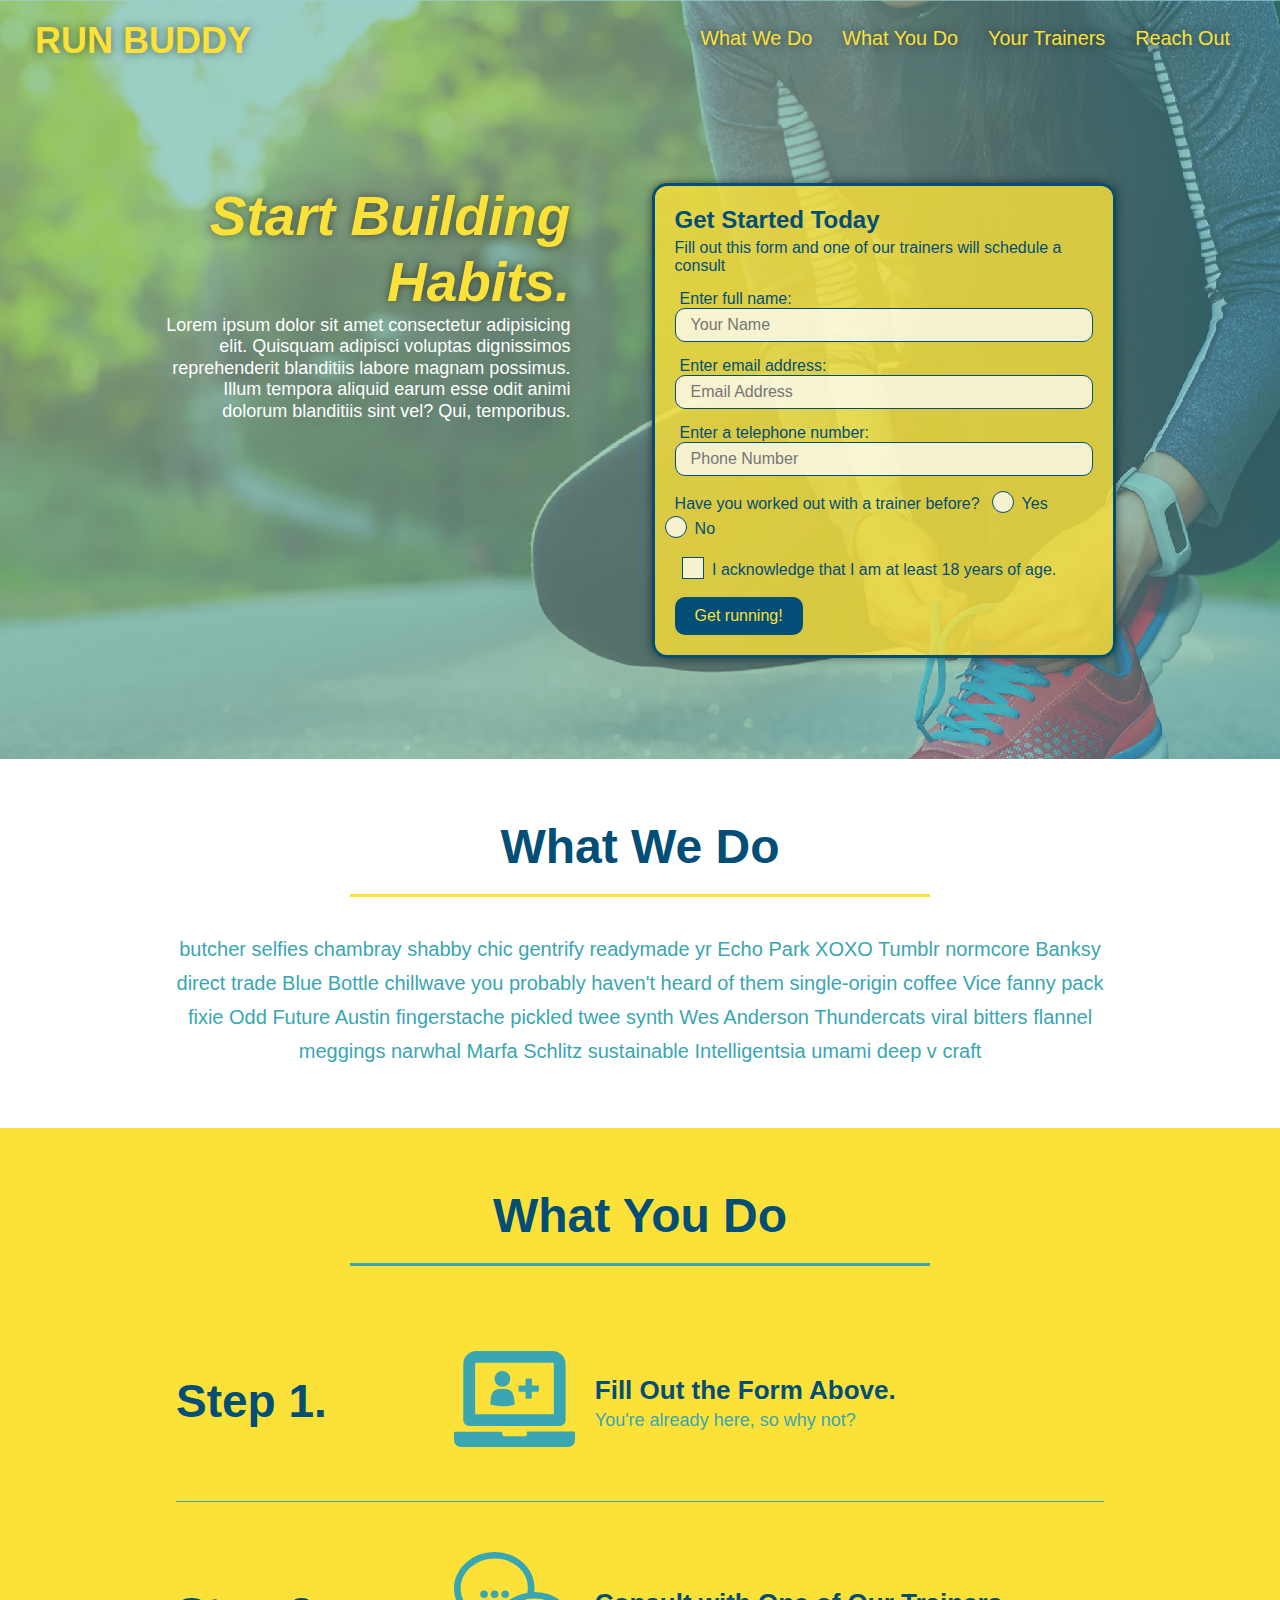
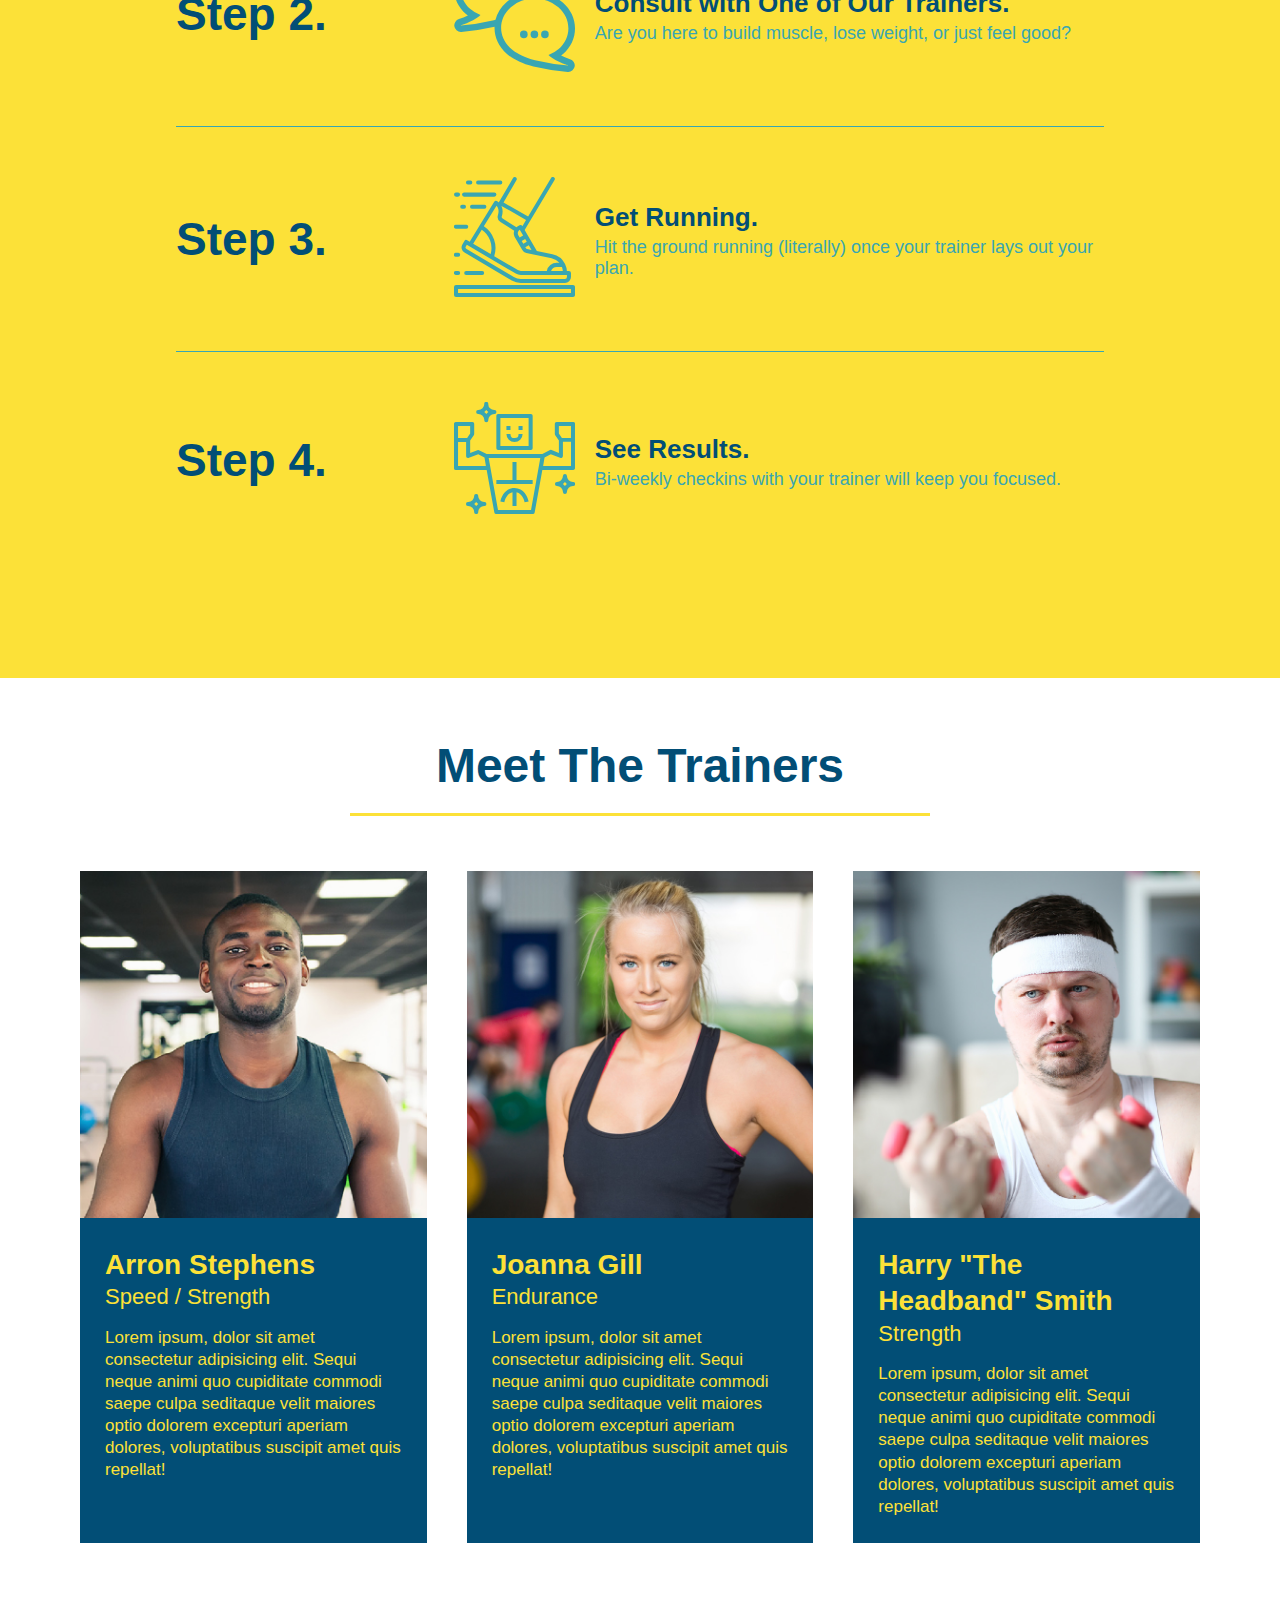
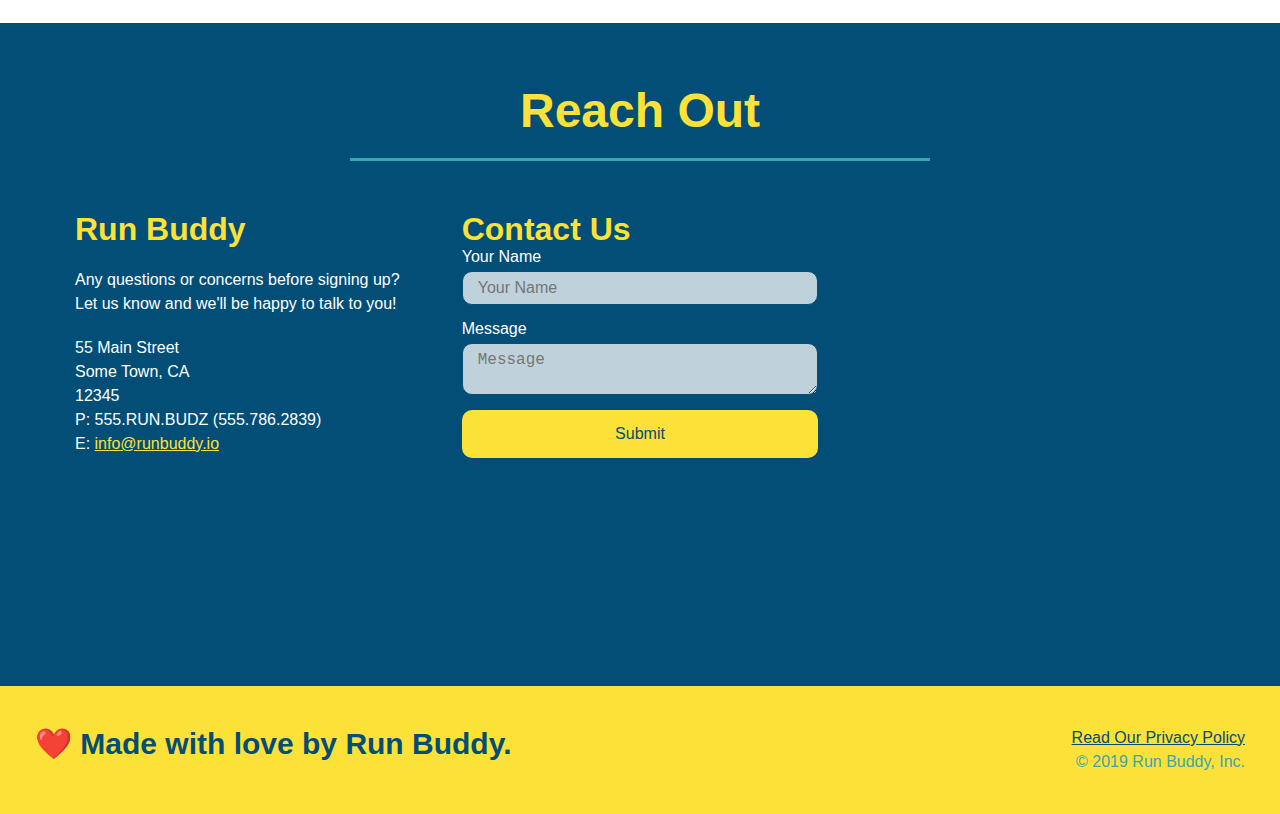
<file: index.html>
<!DOCTYPE html>
<html lang="en">

  <head>
    <meta charset="UTF-8" />
    <meta name="viewport" content="width=device-width, initial-scale=1.0" />
    <title>Run Buddy</title>

    <link rel="stylesheet" href="./assets/css/style.css" />
  </head>
  
  <body>
    <!-- navigation -->
    <header>
      <h1><a href="/">RUN BUDDY</a></h1>
      <nav>
        <ul>
          <li>
            <a href="#what-we-do">What We Do</a>
          </li>
          <li>
            <a href="#what-you-do">What You Do</a>
          </li>
          <li>
            <a href="#your-trainers">Your Trainers</a>
          </li>
          <li>
            <a href="#reach-out">Reach Out</a>
          </li>
        </ul>
      </nav>
    </header>

    <!-- hero/jumbotron -->
    <section class="hero">
      <div class="hero-cta">
        <h2>Start Building Habits.</h2>
        <p>
          Lorem ipsum dolor sit amet consectetur adipisicing elit. Quisquam adipisci voluptas dignissimos reprehenderit blanditiis labore magnam possimus. Illum tempora aliquid earum esse odit animi dolorum blanditiis sint vel? Qui, temporibus.
        </p>
      </div>
      <div class="hero-form">
        <h3>Get Started Today</h3>
        <p>Fill out this form and one of our trainers will schedule a consult</p>
        <form>
          <label for="name">Enter full name:</label>
          <input type="text" placeholder="Your Name" name="name" id="name" class="form-input" />
          <label for="email">Enter email address:</label>
          <input type="email" placeholder="Email Address" name="email" id="email" class="form-input" />
          <label for="phone">Enter a telephone number:</label>
          <input type="tel" placeholder="Phone Number" name="phone" id="phone" class="form-input" />
          <p>
            Have you worked out with a trainer before?
            <span class="radio-wrapper">
              <input type="radio" name="trainer-confirm" id="trainer-yes" />
              <label for="trainer-yes">Yes</label>
            </span>
            <span class="radio-wrapper">
              <input type="radio" name="trainer-confirm" id="trainer-no" />
              <label for="trainer-no">No</label>
            </span>
          </p>
          <p>
            <span class="checkbox-wrapper">
              <input type="checkbox" name="age-confirm" id="checkbox" />
              <label for="checkbox">I acknowledge that I am at least 18 years of age.</label>
            </span>
          </p>
          <button type="submit">
            Get running!
          </button>
        </form>
      </div>
    </section>

    <!-- "what we do" section -->
    <section id="what-we-do" class="intro">
      <div class="flex-row">
        <h2 class="section-title primary-border">What We Do</h2>
      </div>
      <div class="flex-row">
        <p>
          butcher selfies chambray shabby chic gentrify readymade yr Echo Park
          XOXO Tumblr normcore Banksy direct trade Blue Bottle chillwave you
          probably haven't heard of them single-origin coffee Vice fanny pack
          fixie Odd Future Austin fingerstache pickled twee synth Wes Anderson
          Thundercats viral bitters flannel meggings narwhal Marfa Schlitz
          sustainable Intelligentsia umami deep v craft
        </p>
      </div>
    </section>

    <!-- "what you do" section -->
    <section id="what-you-do" class="steps">
      <div class="flex-row">
        <h2 class="section-title secondary-border">What You Do</h2>
      </div>
      <div class="step">
        <h3>Step 1.</h3>
        <div class="step-info">
          <div class="step-img">
            <img src="./assets/images/step-1.svg" alt="" />
          </div>
          <div class="step-text">
            <h4>Fill Out the Form Above.</h4>
            <p>You're already here, so why not?</p>
          </div>
        </div>
      </div>
      <div class="step">
        <h3>Step 2.</h3>
        <div class="step-info">
          <div class="step-img">
            <img src="./assets/images/step-2.svg" alt="" />
          </div>
          <div class="step-text">
            <h4>Consult with One of Our Trainers.</h4>
            <p>Are you here to build muscle, lose weight, or just feel good?</p>
          </div>
        </div>
      </div>
      <div class="step">
        <h3>Step 3.</h3>
        <div class="step-info">
          <div class="step-img">
            <img src="./assets/images/step-3.svg" alt="" />
          </div>
          <div class="step-text">
            <h4>Get Running.</h4>
            <p>Hit the ground running (literally) once your trainer lays out your plan.</p>
          </div>
        </div>
      </div>
      <div class="step">
        <h3>Step 4.</h3>
        <div class="step-info">
          <div class="step-img">
            <img src="./assets/images/step-4.svg" alt="" />
          </div>
          <div class="step-text">
            <h4>See Results.</h4>
            <p>Bi-weekly checkins with your trainer will keep you focused.</p>
          </div>
        </div>
      </div>
    </section>

    <!-- "meet the trainers" section -->
    <section id="your-trainers">
      <div class="flex-row">
        <h2 class="section-title primary-border">Meet The Trainers</h2>
      </div>
      <div class="trainers">
        <!-- first trainer bio -->
        <article class="trainer">
          <img src="./assets/images/trainer-1.jpg" alt="Arron Stephens in his workout clothes, ready to pump iron" />
          <div class="trainer-bio">
            <h3 class="trainer-name">Arron Stephens</h3>
            <h4 class="trainer-role">Speed / Strength</h4>
            <p>
              Lorem ipsum, dolor sit amet consectetur adipisicing elit. Sequi
              neque animi quo cupiditate commodi saepe culpa seditaque velit
              maiores optio dolorem excepturi aperiam dolores, voluptatibus
              suscipit amet quis repellat!
            </p>
          </div>
        </article>
        <!-- second trainer bio -->
        <article class="trainer">
          <img src="./assets/images/trainer-2.jpg" alt="Joanna Gill cooling off after a workout" />
          <div class="trainer-bio">
            <h3 class="trainer-name">Joanna Gill</h3>
            <h4 class="trainer-role">Endurance</h4>
            <p>
              Lorem ipsum, dolor sit amet consectetur adipisicing elit. Sequi
              neque animi quo cupiditate commodi saepe culpa seditaque velit
              maiores optio dolorem excepturi aperiam dolores, voluptatibus
              suscipit amet quis repellat!
            </p>
          </div>
        </article>
        <!-- third trainer bio -->
        <article class="trainer">
          <img src="./assets/images/trainer-3.jpg" alt="Harry Smith wearing a headband and lifting comically small pink weights" />
          <div class="trainer-bio">
            <h3>Harry "The Headband" Smith</h3>
            <h4 class="trainer-role">Strength</h4>
            <p>
              Lorem ipsum, dolor sit amet consectetur adipisicing elit. Sequi
              neque animi quo cupiditate commodi saepe culpa seditaque velit
              maiores optio dolorem excepturi aperiam dolores, voluptatibus
              suscipit amet quis repellat!
            </p>
          </div>
        </article>
      </div>
    </section>

    <!-- "reach out" section -->
    <section id="reach-out" class="contact">
      <h2 class="section-title secondary-border">Reach Out</h2>
      <div class="contact-info">
        <div>
          <h3>Run Buddy</h3>
          <p>
            Any questions or concerns before signing up?
            <br />
            Let us know and we'll be happy to talk to you!
          </p>
          <address>
            55 Main Street<br />
            Some Town, CA<br />
            12345<br />
            P: 555.RUN.BUDZ (555.786.2839)<br />
            E: <a href="mailto:info@runbuddy.io">info@runbuddy.io</a>
          </address>
        </div>

        <div class="contact-form">
          <h3>Contact Us</h3>
          <form>
            <label for="contact-name">Your Name</label>
            <input type="text" id="contact-name" placeholder="Your Name" />

            <label for="contact-message">Message</label>
            <textarea id="contact-message" placeholder="Message"></textarea>

            <button type="submit">Submit</button>
          </form>
        </div>

        <iframe src="https://www.google.com/maps/embed?pb=!1m18!1m12!1m3!1d3104.876282509733!2d-77.05725918379312!3d38.903944379569616!2m3!1f0!2f0!3f0!3m2!1i1024!2i768!4f13.1!3m3!1m2!1s0x89b7b7b4bd44051b%3A0x364fdcc8af29e648!2s2600%20Pennsylvania%20Avenue%20NW%2C%20Washington%2C%20DC%2020037!5e0!3m2!1sen!2sus!4v1615965365002!5m2!1sen!2sus" allowfullscreen="" loading="lazy"></iframe>
      </div>
    </section>

    <!-- footer -->
    <footer>
      <h2>❤️ Made with love by Run Buddy.</h2>
      <div>
        <a href="./privacy-policy.html">Read Our Privacy Policy</a><br />
        &copy; 2019 Run Buddy, Inc.
      </div>
    </footer>
  </body>

</html>
</file>
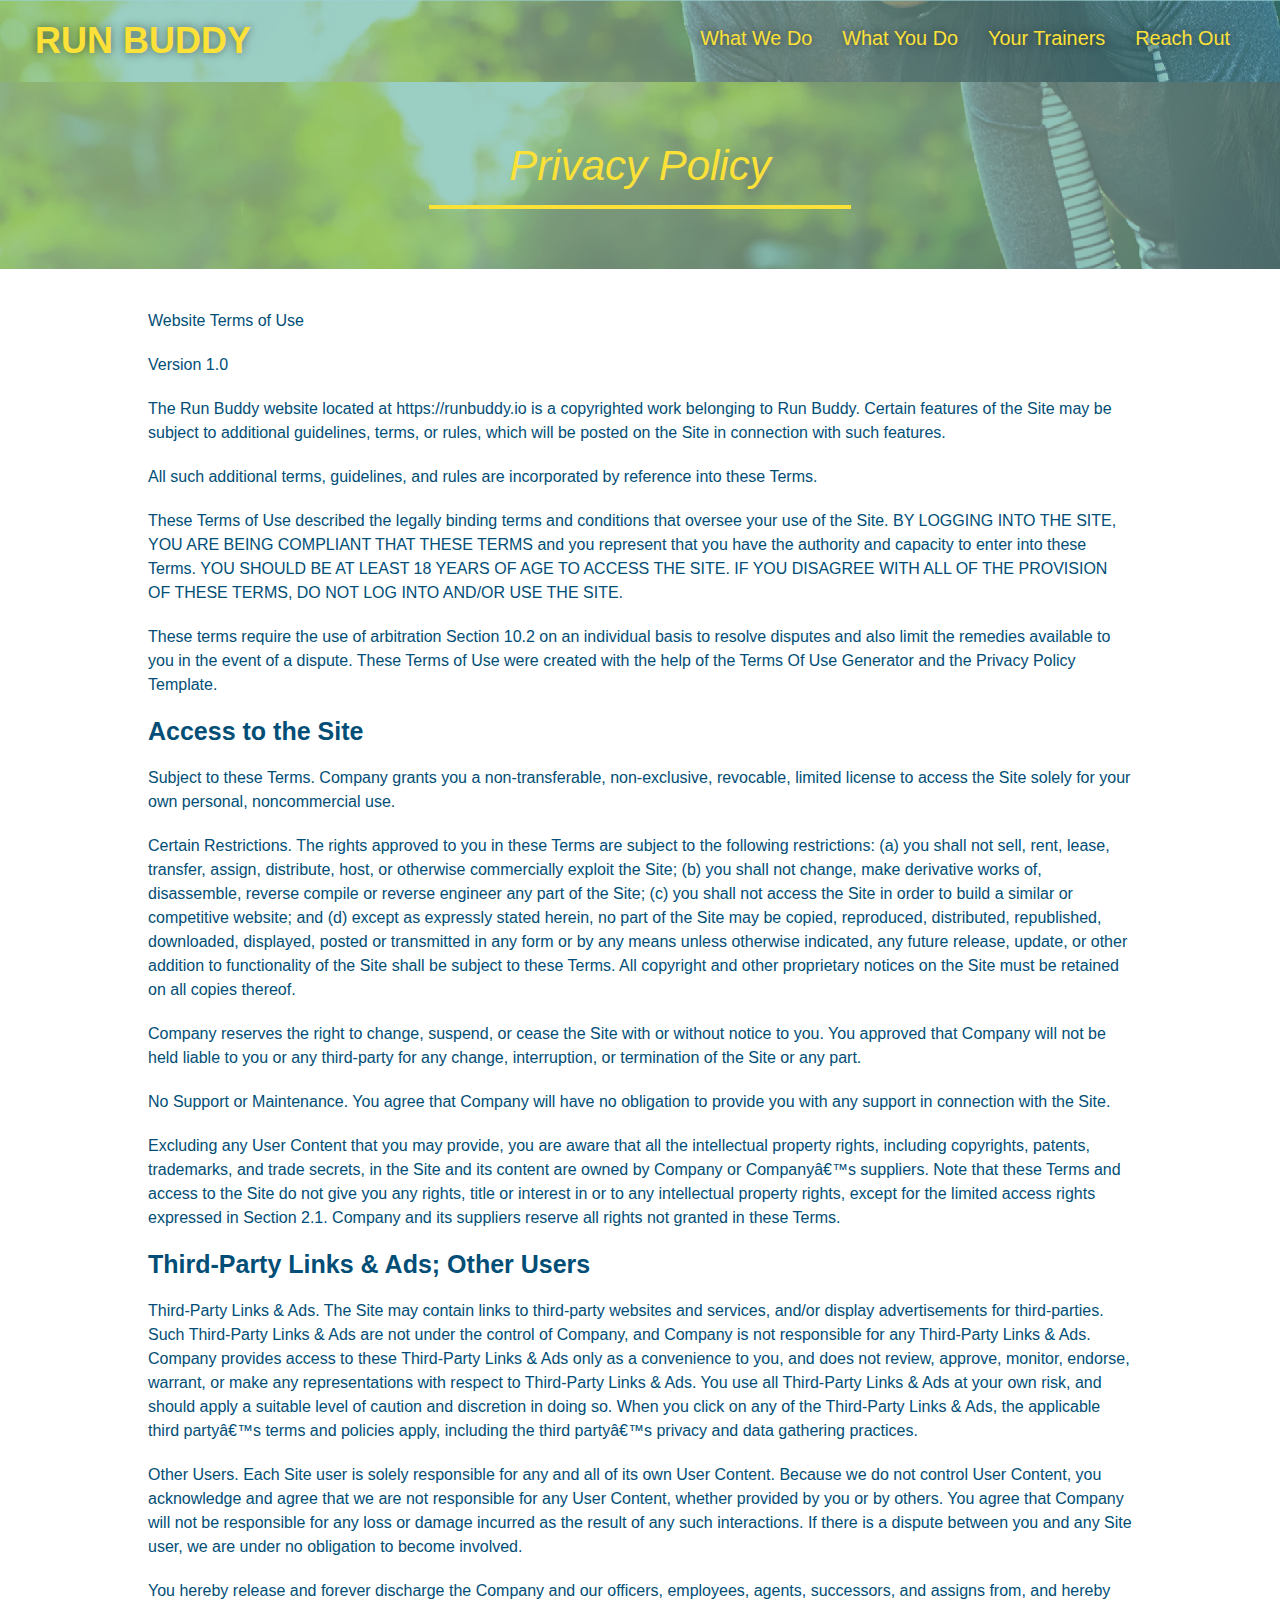
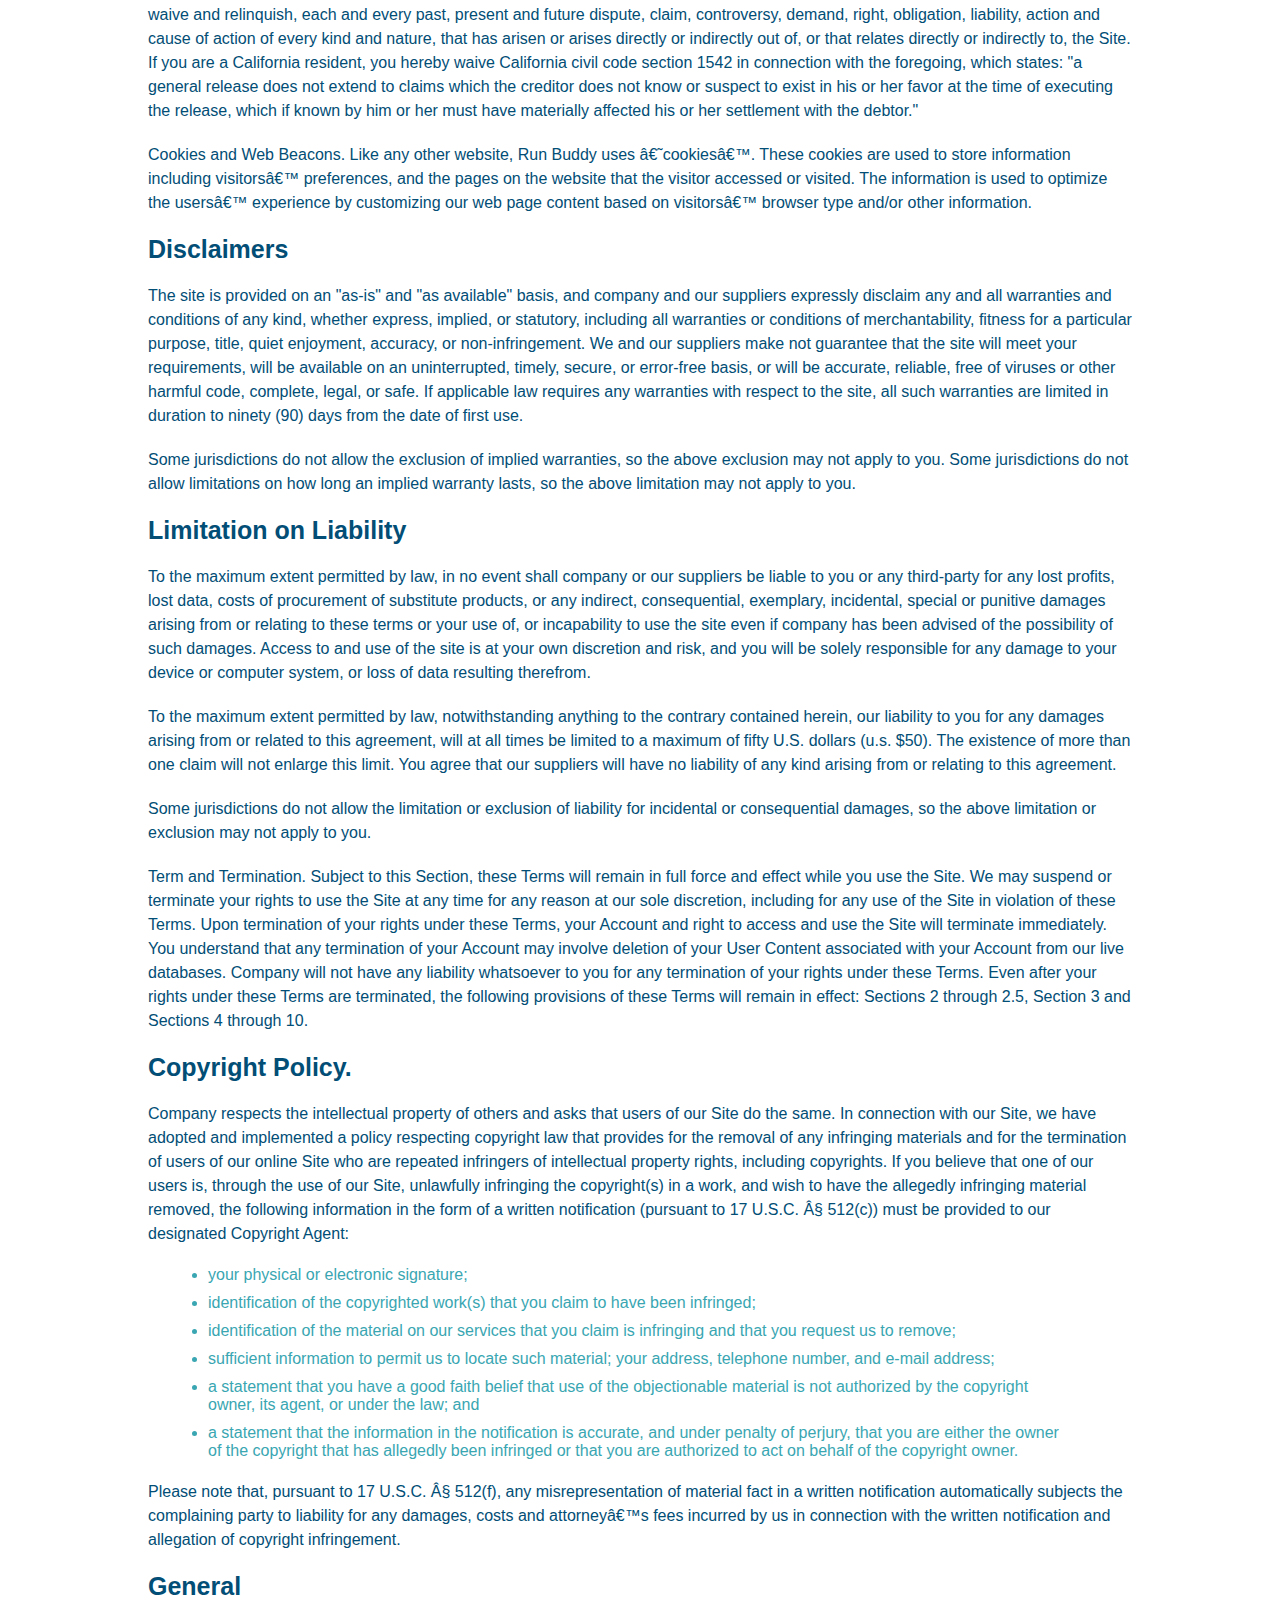
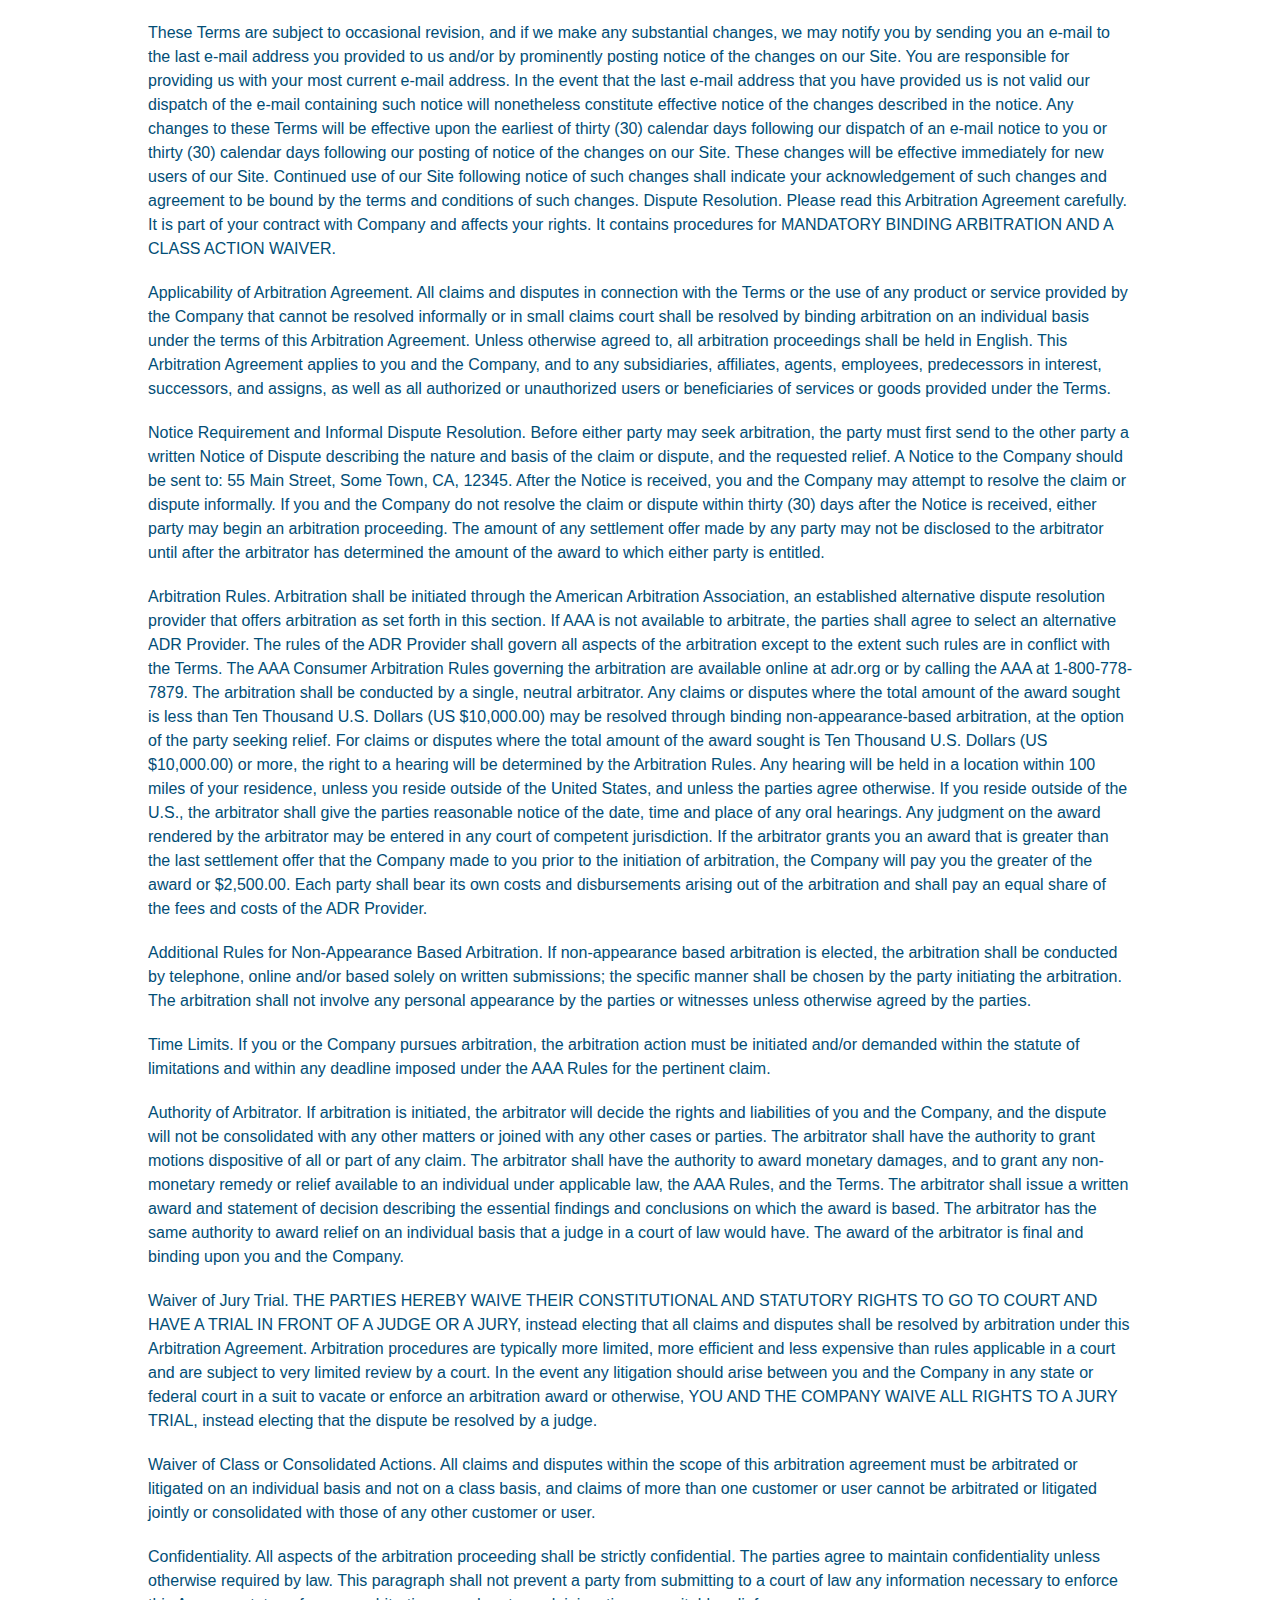
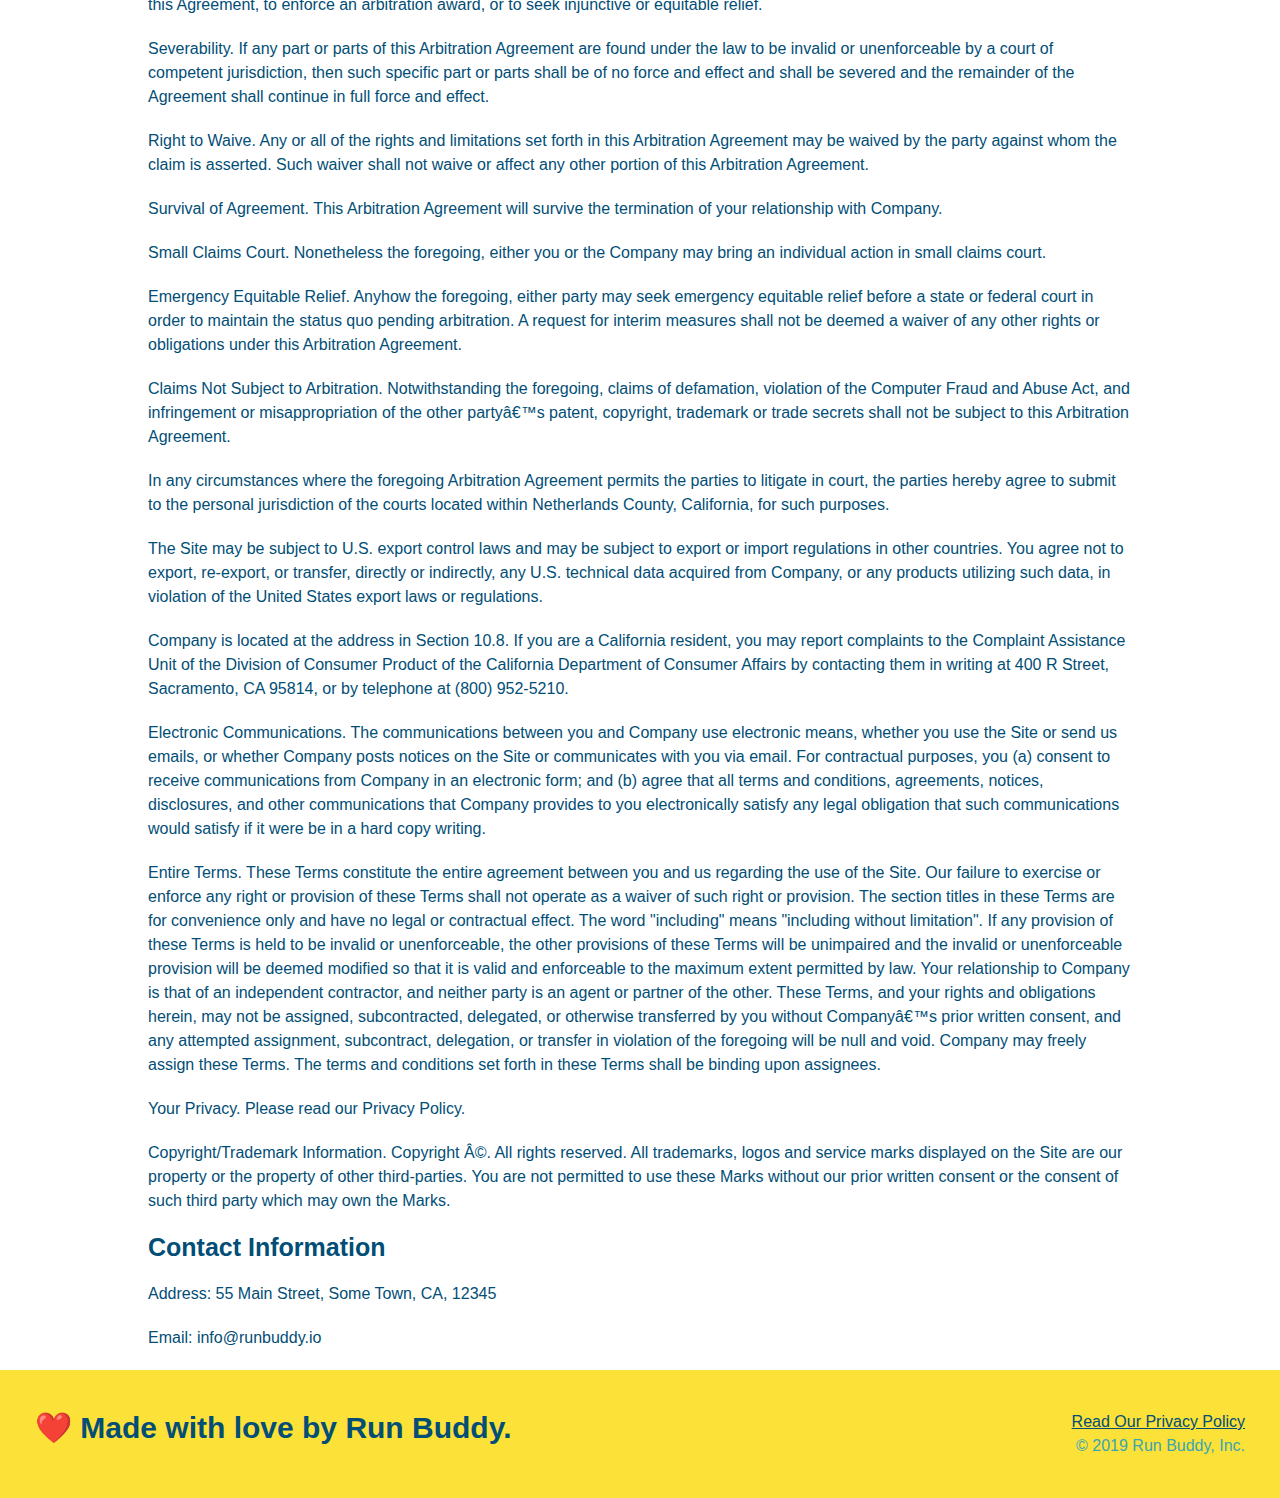
<file: privacy-policy.html>
<!DOCTYPE html>
<html lang="en">

  <head>
    <meta charset="UTF-8" />
    <meta name="viewport" content="width=device-width, initial-scale=1.0" />
    <title>Privacy Policy - Run Buddy</title>

    <link rel="stylesheet" href="./assets/css/style.css" />
    <link rel="stylesheet" href="./assets/css/secondary-styles.css" />
  </head>
  
  <body>
    <!-- navigation -->
    <header>
      <h1><a href="/">RUN BUDDY</a></h1>
      <nav>
        <ul>
          <li>
            <a href="./index.html#what-we-do">What We Do</a>
          </li>
          <li>
            <a href="./index.html#what-you-do">What You Do</a>
          </li>
          <li>
            <a href="./index.html#your-trainers">Your Trainers</a>
          </li>
          <li>
            <a href="./index.html#reach-out">Reach Out</a>
          </li>
        </ul>
      </nav>
    </header>

    <!-- hero/jumbotron -->
    <section class="hero">
      <h2 class="page-title">Privacy Policy</h2>
    </section>

    <article class="secondary-content">
      <p>
        Website Terms of Use
      </p>

      <p>
        Version 1.0
      </p>

      <p>
        The Run Buddy website located at https://runbuddy.io is a copyrighted work belonging to Run Buddy. Certain
        features of the Site may be subject to additional guidelines, terms, or rules, which will be posted on the Site
        in connection with such features.
      </p>

      <p>
        All such additional terms, guidelines, and rules are incorporated by reference into these Terms.
      </p>

      <p>
        These Terms of Use described the legally binding terms and conditions that oversee your use of the Site. BY
        LOGGING INTO THE SITE, YOU ARE BEING COMPLIANT THAT THESE TERMS and you represent that you have the authority
        and capacity to enter into these Terms. YOU SHOULD BE AT LEAST 18 YEARS OF AGE TO ACCESS THE SITE. IF YOU
        DISAGREE WITH ALL OF THE PROVISION OF THESE TERMS, DO NOT LOG INTO AND/OR USE THE SITE.
      </p>

      <p>
        These terms require the use of arbitration Section 10.2 on an individual basis to resolve disputes and also
        limit the remedies available to you in the event of a dispute. These Terms of Use were created with the help of
        the Terms Of Use Generator and the Privacy Policy Template.
      </p>

      <h3>
        Access to the Site
      </h3>

      <p>
        Subject to these Terms. Company grants you a non-transferable, non-exclusive, revocable, limited license to
        access the Site solely for your own personal, noncommercial use.
      </p>

      <p>
        Certain Restrictions. The rights approved to you in these Terms are subject to the following restrictions: (a)
        you shall not sell, rent, lease, transfer, assign, distribute, host, or otherwise commercially exploit the Site;
        (b) you shall not change, make derivative works of, disassemble, reverse compile or reverse engineer any part of
        the Site; (c) you shall not access the Site in order to build a similar or competitive website; and (d) except
        as expressly stated herein, no part of the Site may be copied, reproduced, distributed, republished, downloaded,
        displayed, posted or transmitted in any form or by any means unless otherwise indicated, any future release,
        update, or other addition to functionality of the Site shall be subject to these Terms. All copyright and other
        proprietary notices on the Site must be retained on all copies thereof.
      </p>

      <p>
        Company reserves the right to change, suspend, or cease the Site with or without notice to you. You approved
        that Company will not be held liable to you or any third-party for any change, interruption, or termination of
        the Site or any part.
      </p>

      <p>
        No Support or Maintenance. You agree that Company will have no obligation to provide you with any support in
        connection with the Site.
      </p>

      <p>
        Excluding any User Content that you may provide, you are aware that all the intellectual property rights,
        including copyrights, patents, trademarks, and trade secrets, in the Site and its content are owned by Company
        or Companyâ€™s suppliers. Note that these Terms and access to the Site do not give you any rights, title or
        interest in or to any intellectual property rights, except for the limited access rights expressed in Section
        2.1. Company and its suppliers reserve all rights not granted in these Terms.
      </p>

      <h3>
        Third-Party Links & Ads; Other Users
      </h3>

      <p>
        Third-Party Links & Ads. The Site may contain links to third-party websites and services, and/or display
        advertisements for third-parties. Such Third-Party Links & Ads are not under the control of Company, and Company
        is not responsible for any Third-Party Links & Ads. Company provides access to these Third-Party Links & Ads
        only as a convenience to you, and does not review, approve, monitor, endorse, warrant, or make any
        representations with respect to Third-Party Links & Ads. You use all Third-Party Links & Ads at your own risk,
        and should apply a suitable level of caution and discretion in doing so. When you click on any of the
        Third-Party Links & Ads, the applicable third partyâ€™s terms and policies apply, including the third partyâ€™s
        privacy and data gathering practices.
      </p>

      <p>
        Other Users. Each Site user is solely responsible for any and all of its own User Content. Because we do not
        control User Content, you acknowledge and agree that we are not responsible for any User Content, whether
        provided by you or by others. You agree that Company will not be responsible for any loss or damage incurred as
        the result of any such interactions. If there is a dispute between you and any Site user, we are under no
        obligation to become involved.
      </p>

      <p>
        You hereby release and forever discharge the Company and our officers, employees, agents, successors, and
        assigns from, and hereby waive and relinquish, each and every past, present and future dispute, claim,
        controversy, demand, right, obligation, liability, action and cause of action of every kind and nature, that has
        arisen or arises directly or indirectly out of, or that relates directly or indirectly to, the Site. If you are
        a California resident, you hereby waive California civil code section 1542 in connection with the foregoing,
        which states: "a general release does not extend to claims which the creditor does not know or suspect to exist
        in his or her favor at the time of executing the release, which if known by him or her must have materially
        affected his or her settlement with the debtor."
      </p>

      <p>
        Cookies and Web Beacons. Like any other website, Run Buddy uses â€˜cookiesâ€™. These cookies are used to store
        information including visitorsâ€™ preferences, and the pages on the website that the visitor accessed or visited.
        The information is used to optimize the usersâ€™ experience by customizing our web page content based on visitorsâ€™
        browser type and/or other information.
      </p>

      <h3>
        Disclaimers
      </h3>

      <p>
        The site is provided on an "as-is" and "as available" basis, and company and our suppliers expressly disclaim
        any and all warranties and conditions of any kind, whether express, implied, or statutory, including all
        warranties or conditions of merchantability, fitness for a particular purpose, title, quiet enjoyment, accuracy,
        or non-infringement. We and our suppliers make not guarantee that the site will meet your requirements, will be
        available on an uninterrupted, timely, secure, or error-free basis, or will be accurate, reliable, free of
        viruses or other harmful code, complete, legal, or safe. If applicable law requires any warranties with respect
        to the site, all such warranties are limited in duration to ninety (90) days from the date of first use.
      </p>

      <p>
        Some jurisdictions do not allow the exclusion of implied warranties, so the above exclusion may not apply to
        you. Some jurisdictions do not allow limitations on how long an implied warranty lasts, so the above limitation
        may not apply to you.
      </p>

      <h3>
        Limitation on Liability
      </h3>

      <p>
        To the maximum extent permitted by law, in no event shall company or our suppliers be liable to you or any
        third-party for any lost profits, lost data, costs of procurement of substitute products, or any indirect,
        consequential, exemplary, incidental, special or punitive damages arising from or relating to these terms or
        your use of, or incapability to use the site even if company has been advised of the possibility of such
        damages. Access to and use of the site is at your own discretion and risk, and you will be solely responsible
        for any damage to your device or computer system, or loss of data resulting therefrom.
      </p>

      <p>
        To the maximum extent permitted by law, notwithstanding anything to the contrary contained herein, our liability
        to you for any damages arising from or related to this agreement, will at all times be limited to a maximum of
        fifty U.S. dollars (u.s. $50). The existence of more than one claim will not enlarge this limit. You agree that
        our suppliers will have no liability of any kind arising from or relating to this agreement.
      </p>

      <p>
        Some jurisdictions do not allow the limitation or exclusion of liability for incidental or consequential
        damages, so the above limitation or exclusion may not apply to you.
      </p>

      <p>
        Term and Termination. Subject to this Section, these Terms will remain in full force and effect while you use
        the Site. We may suspend or terminate your rights to use the Site at any time for any reason at our sole
        discretion, including for any use of the Site in violation of these Terms. Upon termination of your rights under
        these Terms, your Account and right to access and use the Site will terminate immediately. You understand that
        any termination of your Account may involve deletion of your User Content associated with your Account from our
        live databases. Company will not have any liability whatsoever to you for any termination of your rights under
        these Terms. Even after your rights under these Terms are terminated, the following provisions of these Terms
        will remain in effect: Sections 2 through 2.5, Section 3 and Sections 4 through 10.
      </p>

      <h3>
        Copyright Policy.
      </h3>

      <p>
        Company respects the intellectual property of others and asks that users of our Site do the same. In connection
        with our Site, we have adopted and implemented a policy respecting copyright law that provides for the removal
        of any infringing materials and for the termination of users of our online Site who are repeated infringers of
        intellectual property rights, including copyrights. If you believe that one of our users is, through the use of
        our Site, unlawfully infringing the copyright(s) in a work, and wish to have the allegedly infringing material
        removed, the following information in the form of a written notification (pursuant to 17 U.S.C. Â§ 512(c)) must
        be provided to our designated Copyright Agent:
      </p>

      <ul>
        <li>
          your physical or electronic signature;
        </li>
        <li>
          identification of the copyrighted work(s) that you claim to have been infringed;
        </li>
        <li>
          identification of the material on our services that you claim is infringing and that you request us to remove;
        </li>
        <li>
          sufficient information to permit us to locate such material; your address, telephone number, and e-mail
          address;
        </li>
        <li>
          a statement that you have a good faith belief that use of the objectionable material is not authorized by the
          copyright owner, its agent, or under the law; and
        </li>
        <li>
          a statement that the information in the notification is accurate, and under penalty of perjury, that you are
          either the owner of the copyright that has allegedly been infringed or that you are authorized to act on
          behalf of the copyright owner.
        </li>
      </ul>

      <p>
        Please note that, pursuant to 17 U.S.C. Â§ 512(f), any misrepresentation of material fact in a written
        notification automatically subjects the complaining party to liability for any damages, costs and attorneyâ€™s
        fees incurred by us in connection with the written notification and allegation of copyright infringement.
      </p>

      <h3>
        General
      </h3>

      <p>
        These Terms are subject to occasional revision, and if we make any substantial changes, we may notify you by
        sending you an e-mail to the last e-mail address you provided to us and/or by prominently posting notice of the
        changes on our Site. You are responsible for providing us with your most current e-mail address. In the event
        that the last e-mail address that you have provided us is not valid our dispatch of the e-mail containing such
        notice will nonetheless constitute effective notice of the changes described in the notice. Any changes to these
        Terms will be effective upon the earliest of thirty (30) calendar days following our dispatch of an e-mail
        notice to you or thirty (30) calendar days following our posting of notice of the changes on our Site. These
        changes will be effective immediately for new users of our Site. Continued use of our Site following notice of
        such changes shall indicate your acknowledgement of such changes and agreement to be bound by the terms and
        conditions of such changes. Dispute Resolution. Please read this Arbitration Agreement carefully. It is part of
        your contract with Company and affects your rights. It contains procedures for MANDATORY BINDING ARBITRATION AND
        A CLASS ACTION WAIVER.
      </p>

      <p>
        Applicability of Arbitration Agreement. All claims and disputes in connection with the Terms or the use of any
        product or service provided by the Company that cannot be resolved informally or in small claims court shall be
        resolved by binding arbitration on an individual basis under the terms of this Arbitration Agreement. Unless
        otherwise agreed to, all arbitration proceedings shall be held in English. This Arbitration Agreement applies to
        you and the Company, and to any subsidiaries, affiliates, agents, employees, predecessors in interest,
        successors, and assigns, as well as all authorized or unauthorized users or beneficiaries of services or goods
        provided under the Terms.
      </p>

      <p>
        Notice Requirement and Informal Dispute Resolution. Before either party may seek arbitration, the party must
        first send to the other party a written Notice of Dispute describing the nature and basis of the claim or
        dispute, and the requested relief. A Notice to the Company should be sent to: 55 Main Street, Some Town, CA,
        12345. After the Notice is received, you and the Company may attempt to resolve the claim or dispute informally.
        If you and the Company do not resolve the claim or dispute within thirty (30) days after the Notice is received,
        either party may begin an arbitration proceeding. The amount of any settlement offer made by any party may not
        be disclosed to the arbitrator until after the arbitrator has determined the amount of the award to which either
        party is entitled.
      </p>

      <p>
        Arbitration Rules. Arbitration shall be initiated through the American Arbitration Association, an established
        alternative dispute resolution provider that offers arbitration as set forth in this section. If AAA is not
        available to arbitrate, the parties shall agree to select an alternative ADR Provider. The rules of the ADR
        Provider shall govern all aspects of the arbitration except to the extent such rules are in conflict with the
        Terms. The AAA Consumer Arbitration Rules governing the arbitration are available online at adr.org or by
        calling the AAA at 1-800-778-7879. The arbitration shall be conducted by a single, neutral arbitrator. Any
        claims or disputes where the total amount of the award sought is less than Ten Thousand U.S. Dollars (US
        $10,000.00) may be resolved through binding non-appearance-based arbitration, at the option of the party seeking
        relief. For claims or disputes where the total amount of the award sought is Ten Thousand U.S. Dollars (US
        $10,000.00) or more, the right to a hearing will be determined by the Arbitration Rules. Any hearing will be
        held in a location within 100 miles of your residence, unless you reside outside of the United States, and
        unless the parties agree otherwise. If you reside outside of the U.S., the arbitrator shall give the parties
        reasonable notice of the date, time and place of any oral hearings. Any judgment on the award rendered by the
        arbitrator may be entered in any court of competent jurisdiction. If the arbitrator grants you an award that is
        greater than the last settlement offer that the Company made to you prior to the initiation of arbitration, the
        Company will pay you the greater of the award or $2,500.00. Each party shall bear its own costs and
        disbursements arising out of the arbitration and shall pay an equal share of the fees and costs of the ADR
        Provider.
      </p>

      <p>
        Additional Rules for Non-Appearance Based Arbitration. If non-appearance based arbitration is elected, the
        arbitration shall be conducted by telephone, online and/or based solely on written submissions; the specific
        manner shall be chosen by the party initiating the arbitration. The arbitration shall not involve any personal
        appearance by the parties or witnesses unless otherwise agreed by the parties.
      </p>

      <p>
        Time Limits. If you or the Company pursues arbitration, the arbitration action must be initiated and/or demanded
        within the statute of limitations and within any deadline imposed under the AAA Rules for the pertinent claim.
      </p>

      <p>
        Authority of Arbitrator. If arbitration is initiated, the arbitrator will decide the rights and liabilities of
        you and the Company, and the dispute will not be consolidated with any other matters or joined with any other
        cases or parties. The arbitrator shall have the authority to grant motions dispositive of all or part of any
        claim. The arbitrator shall have the authority to award monetary damages, and to grant any non-monetary remedy
        or relief available to an individual under applicable law, the AAA Rules, and the Terms. The arbitrator shall
        issue a written award and statement of decision describing the essential findings and conclusions on which the
        award is based. The arbitrator has the same authority to award relief on an individual basis that a judge in a
        court of law would have. The award of the arbitrator is final and binding upon you and the Company.
      </p>

      <p>
        Waiver of Jury Trial. THE PARTIES HEREBY WAIVE THEIR CONSTITUTIONAL AND STATUTORY RIGHTS TO GO TO COURT AND HAVE
        A TRIAL IN FRONT OF A JUDGE OR A JURY, instead electing that all claims and disputes shall be resolved by
        arbitration under this Arbitration Agreement. Arbitration procedures are typically more limited, more efficient
        and less expensive than rules applicable in a court and are subject to very limited review by a court. In the
        event any litigation should arise between you and the Company in any state or federal court in a suit to vacate
        or enforce an arbitration award or otherwise, YOU AND THE COMPANY WAIVE ALL RIGHTS TO A JURY TRIAL, instead
        electing that the dispute be resolved by a judge.
      </p>

      <p>
        Waiver of Class or Consolidated Actions. All claims and disputes within the scope of this arbitration agreement
        must be arbitrated or litigated on an individual basis and not on a class basis, and claims of more than one
        customer or user cannot be arbitrated or litigated jointly or consolidated with those of any other customer or
        user.
      </p>

      <p>
        Confidentiality. All aspects of the arbitration proceeding shall be strictly confidential. The parties agree to
        maintain confidentiality unless otherwise required by law. This paragraph shall not prevent a party from
        submitting to a court of law any information necessary to enforce this Agreement, to enforce an arbitration
        award, or to seek injunctive or equitable relief.
      </p>

      <p>
        Severability. If any part or parts of this Arbitration Agreement are found under the law to be invalid or
        unenforceable by a court of competent jurisdiction, then such specific part or parts shall be of no force and
        effect and shall be severed and the remainder of the Agreement shall continue in full force and effect.
      </p>

      <p>
        Right to Waive. Any or all of the rights and limitations set forth in this Arbitration Agreement may be waived
        by the party against whom the claim is asserted. Such waiver shall not waive or affect any other portion of this
        Arbitration Agreement.
      </p>

      <p>
        Survival of Agreement. This Arbitration Agreement will survive the termination of your relationship with
        Company.
      </p>

      <p>
        Small Claims Court. Nonetheless the foregoing, either you or the Company may bring an individual action in small
        claims court.
      </p>

      <p>
        Emergency Equitable Relief. Anyhow the foregoing, either party may seek emergency equitable relief before a
        state or federal court in order to maintain the status quo pending arbitration. A request for interim measures
        shall not be deemed a waiver of any other rights or obligations under this Arbitration Agreement.
      </p>

      <p>
        Claims Not Subject to Arbitration. Notwithstanding the foregoing, claims of defamation, violation of the
        Computer Fraud and Abuse Act, and infringement or misappropriation of the other partyâ€™s patent, copyright,
        trademark or trade secrets shall not be subject to this Arbitration Agreement.
      </p>

      <p>
        In any circumstances where the foregoing Arbitration Agreement permits the parties to litigate in court, the
        parties hereby agree to submit to the personal jurisdiction of the courts located within Netherlands County,
        California, for such purposes.
      </p>

      <p>
        The Site may be subject to U.S. export control laws and may be subject to export or import regulations in other
        countries. You agree not to export, re-export, or transfer, directly or indirectly, any U.S. technical data
        acquired from Company, or any products utilizing such data, in violation of the United States export laws or
        regulations.
      </p>

      <p>
        Company is located at the address in Section 10.8. If you are a California resident, you may report complaints
        to the Complaint Assistance Unit of the Division of Consumer Product of the California Department of Consumer
        Affairs by contacting them in writing at 400 R Street, Sacramento, CA 95814, or by telephone at (800) 952-5210.
      </p>

      <p>
        Electronic Communications. The communications between you and Company use electronic means, whether you use the
        Site or send us emails, or whether Company posts notices on the Site or communicates with you via email. For
        contractual purposes, you (a) consent to receive communications from Company in an electronic form; and (b)
        agree that all terms and conditions, agreements, notices, disclosures, and other communications that Company
        provides to you electronically satisfy any legal obligation that such communications would satisfy if it were be
        in a hard copy writing.
      </p>

      <p>
        Entire Terms. These Terms constitute the entire agreement between you and us regarding the use of the Site. Our
        failure to exercise or enforce any right or provision of these Terms shall not operate as a waiver of such right
        or provision. The section titles in these Terms are for convenience only and have no legal or contractual
        effect. The word "including" means "including without limitation". If any provision of these Terms is held to be
        invalid or unenforceable, the other provisions of these Terms will be unimpaired and the invalid or
        unenforceable provision will be deemed modified so that it is valid and enforceable to the maximum extent
        permitted by law. Your relationship to Company is that of an independent contractor, and neither party is an
        agent or partner of the other. These Terms, and your rights and obligations herein, may not be assigned,
        subcontracted, delegated, or otherwise transferred by you without Companyâ€™s prior written consent, and any
        attempted assignment, subcontract, delegation, or transfer in violation of the foregoing will be null and void.
        Company may freely assign these Terms. The terms and conditions set forth in these Terms shall be binding upon
        assignees.
      </p>

      <p>
        Your Privacy. Please read our Privacy Policy.
      </p>

      <p>
        Copyright/Trademark Information. Copyright Â©. All rights reserved. All trademarks, logos and service marks
        displayed on the Site are our property or the property of other third-parties. You are not permitted to use
        these Marks without our prior written consent or the consent of such third party which may own the Marks.
      </p>

      <h3>
        Contact Information
      </h3>

      <p>
        Address: 55 Main Street, Some Town, CA, 12345
      </p>

      <p>
        Email: info@runbuddy.io
      </p>
    </article>

    <!-- footer -->
    <footer>
      <h2>❤️ Made with love by Run Buddy.</h2>
      <div>
        <a href="./privacy-policy.html">Read Our Privacy Policy</a><br />
        &copy; 2019 Run Buddy, Inc.
      </div>
    </footer>
  </body>

</html>
</file>
<file: assets/css/style.css>
:root {
  --primary-color: #fce138;
  --secondary-color: #024e76;
  --tertiary-color: #39a6b2;
}

* {
  margin: 0;
  padding: 0;
  box-sizing: border-box;
}

.text-left {
  text-align: left;
}

.text-right {
  text-align: right;
}

.flex-row {
  display: flex;
}

body {
  color: var(--tertiary-color);
  font-family: Helvetica, Arial, sans-serif;
}

/* header styles */
header {
  padding: 20px 35px;
  background-color: var(--tertiary-color);
  background-image: url("../images/hero-bg.jpg");
  background-size: cover;
  background-attachment: fixed;
  background-position: 80%;
  display: flex;
  justify-content: space-between;
  flex-wrap: wrap;
  position: -webkit-sticky;
  position: sticky;
  top: 0;
  z-index: 9999;
}

header h1 {
  font-weight: bold;
  font-size: 36px;
  color: var(--primary-color);
  margin: 0;
  text-shadow: 0 0 10px rgba(0, 0, 0, 0.5);
}

header a {
  text-decoration: none;
  color: var(--primary-color);
}

header nav {
  margin: 7px 0;
}

header nav ul {
  display: flex;
  flex-wrap: wrap;
  justify-content: space-between;
  align-items: center;
  list-style: none;
}

header nav ul li a {
  padding: 10px 15px;
  font-weight: lighter;
  font-size: 1.55vw;
  text-shadow: 0 0 10px rgba(0, 0, 0, 0.5);
}

header nav ul li a:hover {
  background: var(--primary-color);
  color: var(--secondary-color);
  border-radius: 15px;
  text-shadow: none;
}

footer {
  display: flex;
  justify-content: space-between;
  flex-wrap: wrap;
  background: var(--primary-color);
  width: 100%;
  padding: 40px 35px;
}

footer h2 {
  color: var(--secondary-color);
  font-size: 30px;
  margin: 0;
}

footer div {
  line-height: 1.5;
  text-align: right;
}

footer a {
  color: var(--secondary-color);
}

section {
  padding: 60px;
}

/* hero styles */
.hero {
  background-image: url("../images/hero-bg.jpg");
  background-size: cover;
  background-position: center;
  background-attachment: fixed;
  background-position: 80%;
  display: flex;
  justify-content: center;
  flex-wrap: wrap;
  align-items: flex-start;
}

.hero-cta {
  width: 35%;
  text-align: right;
  margin: 3.5%;
  color: #fff;
  font-size: 18px;
  line-height: 1.2;
}

.hero-cta h2 {
  font-style: italic;
  font-size: 55px;
  color: var(--primary-color);
  text-shadow: 0 0 10px rgba(0, 0, 0, 0.5);
}

.hero-form {
  background-color: rgba(252, 225, 56, 0.8);
  border: solid 3px var(--secondary-color);
  border-radius: 15px;
  color: var(--secondary-color);
  padding: 20px;
  width: 40%;
  margin: 3.5%;
  box-shadow: 0 0 10px rgba(0, 0, 0, 0.5);
}

.hero-form h3 {
  font-size: 24px;
  margin: 0;
}

.hero-form p {
  margin: 5px 0 15px 0;
}

.form-input {
  border: 1px solid var(--secondary-color);
  border-radius: 10px;
  display: block;
  padding: 7px 15px;
  font-size: 16px;
  color: var(--secondary-color);
  width: 100%;
  margin-bottom: 15px;
  background-color: rgba(255, 255, 255, 0.75);
}

.form-input:focus {
  background-color: rgba(255, 255, 255, 1);
  outline: none;
}

.hero-form label {
  margin: 0 5px;
}

.hero-form button {
  color: var(--primary-color);
  background-color: var(--secondary-color);
  border: none;
  border-radius: 10px;
  padding: 10px 20px;
  font-size: 16px;
}

.hero-form button:hover {
  background-color: var(--tertiary-color);
}

.checkbox-wrapper input, .radio-wrapper input {
  opacity: 0;
}

.checkbox-wrapper label, .radio-wrapper label {
  position: relative;
  left: 10px;
  margin: 10px;
  line-height: 1.6;
}

.checkbox-wrapper label::before, .radio-wrapper label::before {
  content: "";
  height: 20px;
  width: 20px;
  background: rgba(255, 255, 255, 0.75);
  border: 1px solid var(--secondary-color);
  position: absolute;
  top: -4px;
  left: -30px;
}

.radio-wrapper label::before {
  border-radius: 50%;
}

.radio-wrapper label::after {
  content: "";
  width: 20px;
  height: 20px;
  border-radius: 50%;
  background: var(--secondary-color);
  position: absolute;
  left: -29px;
  top: -3px;
  background-image: radial-gradient(circle, var(--tertiary-color), var(--secondary-color));
}

.checkbox-wrapper label::after {
  content: "";
  height: 6px;
  width: 14px;
  border-left: 2px solid var(--secondary-color);
  border-bottom: 2px solid var(--secondary-color);
  position: absolute;
  left: -26px;
  top: 1px;
  transform: rotate(-58deg);
}

.checkbox-wrapper input + label::after,
.radio-wrapper input + label::after {
  content: none;
}

.checkbox-wrapper input:checked + label::after,
.radio-wrapper input:checked + label::after {
  content: "";
}
/* end hero styles */

/* section styles */
.section-title {
  font-size: 48px;
  color: var(--secondary-color);
  border-bottom: 3px solid;
  padding-bottom: 20px;
  text-align: center;
  margin: 0 auto 35px auto;
  width: 50%;
}

.primary-border {
  border-color: var(--primary-color);
}

.secondary-border {
  border-color: var(--tertiary-color);
}
/* end section styles */

/* "what we do" styles */
.intro p {
  line-height: 1.7;
  color: var(--tertiary-color);
  width: 80%;
  font-size: 20px;
  margin: 0 auto;
  text-align: center;
}
/* end "what we do" styles */

/* "what you do" styles */
.steps {
  background: var(--primary-color);
}

.step {
  margin: 50px auto;
  padding-bottom: 50px;
  width: 80%;
  display: flex;
  flex-wrap: wrap;
  align-items: center;
  justify-content: space-between;
}

.step:not(:last-child) {
  border-bottom: 1px solid var(--tertiary-color);
}

.step h3 {
  color: var(--secondary-color);
  font-size: 46px;
  flex: 1 30%;
}

.step-info {
  display: flex;
  flex-wrap: wrap;
  align-items: center;
  flex: 2 70%;
}

.step-img {
  flex: 1 12%;
  margin-right: 20px;
}

.step-img img {
  max-width: 100%;
}

.step-text {
  flex: 12;
}

.step-text p {
  color: var(--tertiary-color);
  font-size: 18px;
}

.step-text h4 {
  font-size: 26px;
  line-height: 1.5;
  color: var(--secondary-color);
}
/* end "what you do" styles */

/* "meet the trainers" styles */
.trainers {
  width: 100%;
  margin: 0 auto;
  display: flex;
  flex-wrap: wrap;
  justify-content: space-around;
}

.trainer {
  margin: 20px;
  background: var(--secondary-color);
  color: var(--primary-color);
  display: flow-root;
  flex: 1;
}

.trainer img {
  width: 100%;
}

.trainer-bio {
  padding: 25px;
  line-height: 1.3;
}

.trainer-bio h3 {
  font-size: 28px;
}

.trainer-bio h4 {
  font-weight: lighter;
  font-size: 22px;
  margin-bottom: 15px;
}

.trainer-bio p {
  font-size: 17px;
}
/* end "meet the trainers" styles */

/* "reach out" styles */
.contact {
  background-color: var(--secondary-color);
}

.contact h2 {
  color: var(--primary-color);
}

.contact-info {
  display: flex;
  justify-content: space-between;
  flex-wrap: wrap;
}

.contact-info > * {
  flex: 1;
  margin: 15px;
}

.contact-info iframe {
  height: 400px;
  border: 0; 
}

.contact-info div {
  color: white;
}

.contact-info h3 {
  color: var(--primary-color);
  font-size: 32px;
}

.contact-info p, .contact-info address {
  margin: 20px 0;
  line-height: 1.5;
  font-size: 16px;
  font-style: normal;
}

.contact-info a {
  color: var(--primary-color);
}

.contact-form input, .contact-form textarea {
  border: 1px solid var(--secondary-color);
  border-radius: 10px;
  display: block;
  padding: 7px 15px;
  font-size: 16px;
  color: var(--secondary-color);
  width: 100%;
  margin-bottom: 15px;
  margin-top: 5px;
  background-color: rgba(255, 255, 255, 0.75);
}

.contact-form input:focus, .contact-form textarea:focus {
  background-color: rgba(255, 255, 255, 1);
  outline: none;
}

.contact-form button {
  width: 100%;
  border: none;
  border-radius: 10px;
  background: var(--primary-color);
  color: var(--secondary-color);
  text-align: center;
  padding: 15px 0;
  font-size: 16px;
}

.contact-form button:hover {
  color: var(--primary-color);
  background: var(--tertiary-color);
}
/* end "reach out" styles */

/* responsive styles */
/* MEDIA QUERY FOR SMALLER DESKTOP SCREENS AND SMALLER */
@media screen and (max-width: 980px) {
  header {
    padding-bottom: 0;
    justify-content: center;
    position: relative;
  }

  header h1 {
    width: 100%;
    text-align: center;
  }

  header nav ul {
    margin-top: 20px;
    width: 100%;
    justify-content: center;
  }

  header nav ul li a {
    font-size: 20px;
  }

  footer h2, footer div {
    text-align: center;
    width: 100%;
  }

  .hero-cta, .hero-form {
    width: 100%;
  }

  .hero-cta {
    text-align: center;
  }

  .section-title {
    width: 80%;
  }

  .trainer {
    flex: 0 70%;
  }

  .contact-info iframe {
    flex: 1 100%;
  }
}

/* MEDIA QUERY FOR TABLETS AND SMALLER */
@media screen and (max-width: 768px) {
  section {
    padding: 30px 15px;
  }

  .step h3 {
    flex: 1 100%;
    text-align: center;
  }

  .step-info {
    flex: 2 100%;
    text-align: center;
    justify-content: center;
  }

  .step-img {
    flex: 0 32%;
    margin-right: 0;
    margin-top: 15px;
    margin-bottom: 15px;
  }

  .step-text {
    flex: 100%;
  }
}

/* MEDIA QUERY FOR MOBILE PHONES AND SMALLER */
@media screen and (max-width: 575px) {
  .hero-form button {
    width: 100%;
  }

  .section-title {
    width: 95%;
  }

  .intro p {
    width: 100%;
  }

  .trainer {
    flex: 0 100%;
  }
  
  .contact-info {
    text-align: center;
  }

  .contact-info > * {
    flex: 0 100%;
  }

  .contact-form {
    order: 3;
  }
}
</file>
<file: assets/css/secondary-styles.css>
/* secondary hero styles */
.hero {
  background-position: bottom;
  height: auto;
  text-align: center;
  margin-bottom: 40px;
}
/* end secondary hero styles */

/* page title styles */
.page-title {
  color: #fce138;
  display: inline-block;
  border-bottom: 4px solid #fce138;
  padding: 0 80px 15px 80px;
  font-weight: normal;
  font-size: 42px;
  font-style: italic;
}
/* end page title styles */

/* secondary content styles */
.secondary-content {
  width: 80%;
  margin: 0 auto;
  color: #024e76;
}

.secondary-content h3 {
  font-size: 25px;
  margin: 20px;
}

.secondary-content p {
  font-size: 16px;
  line-height: 1.5;
  margin: 20px;
}

.secondary-content ul {
  margin: 15px 40px;
}

.secondary-content ul li {
  color: #39a6b2;
  margin: 10px 40px;
}
/* end secondary content styles */
</file>
